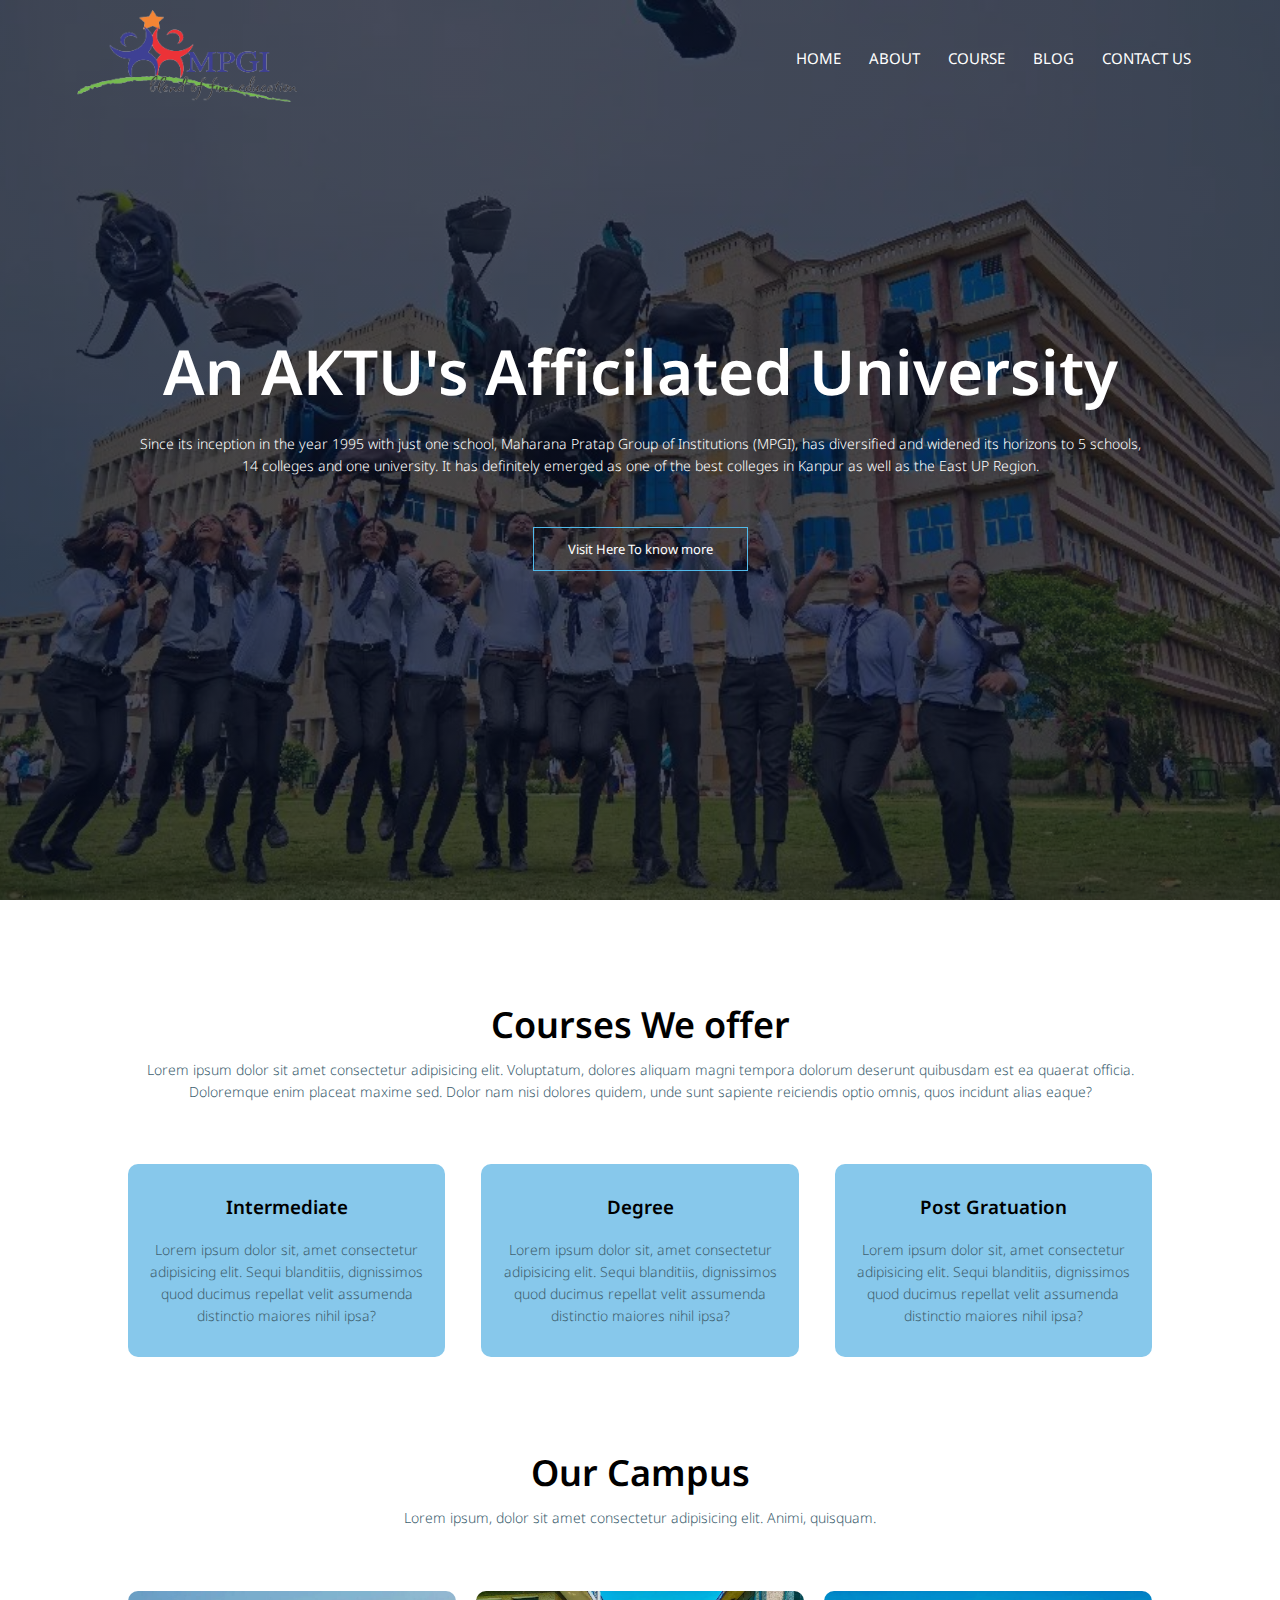
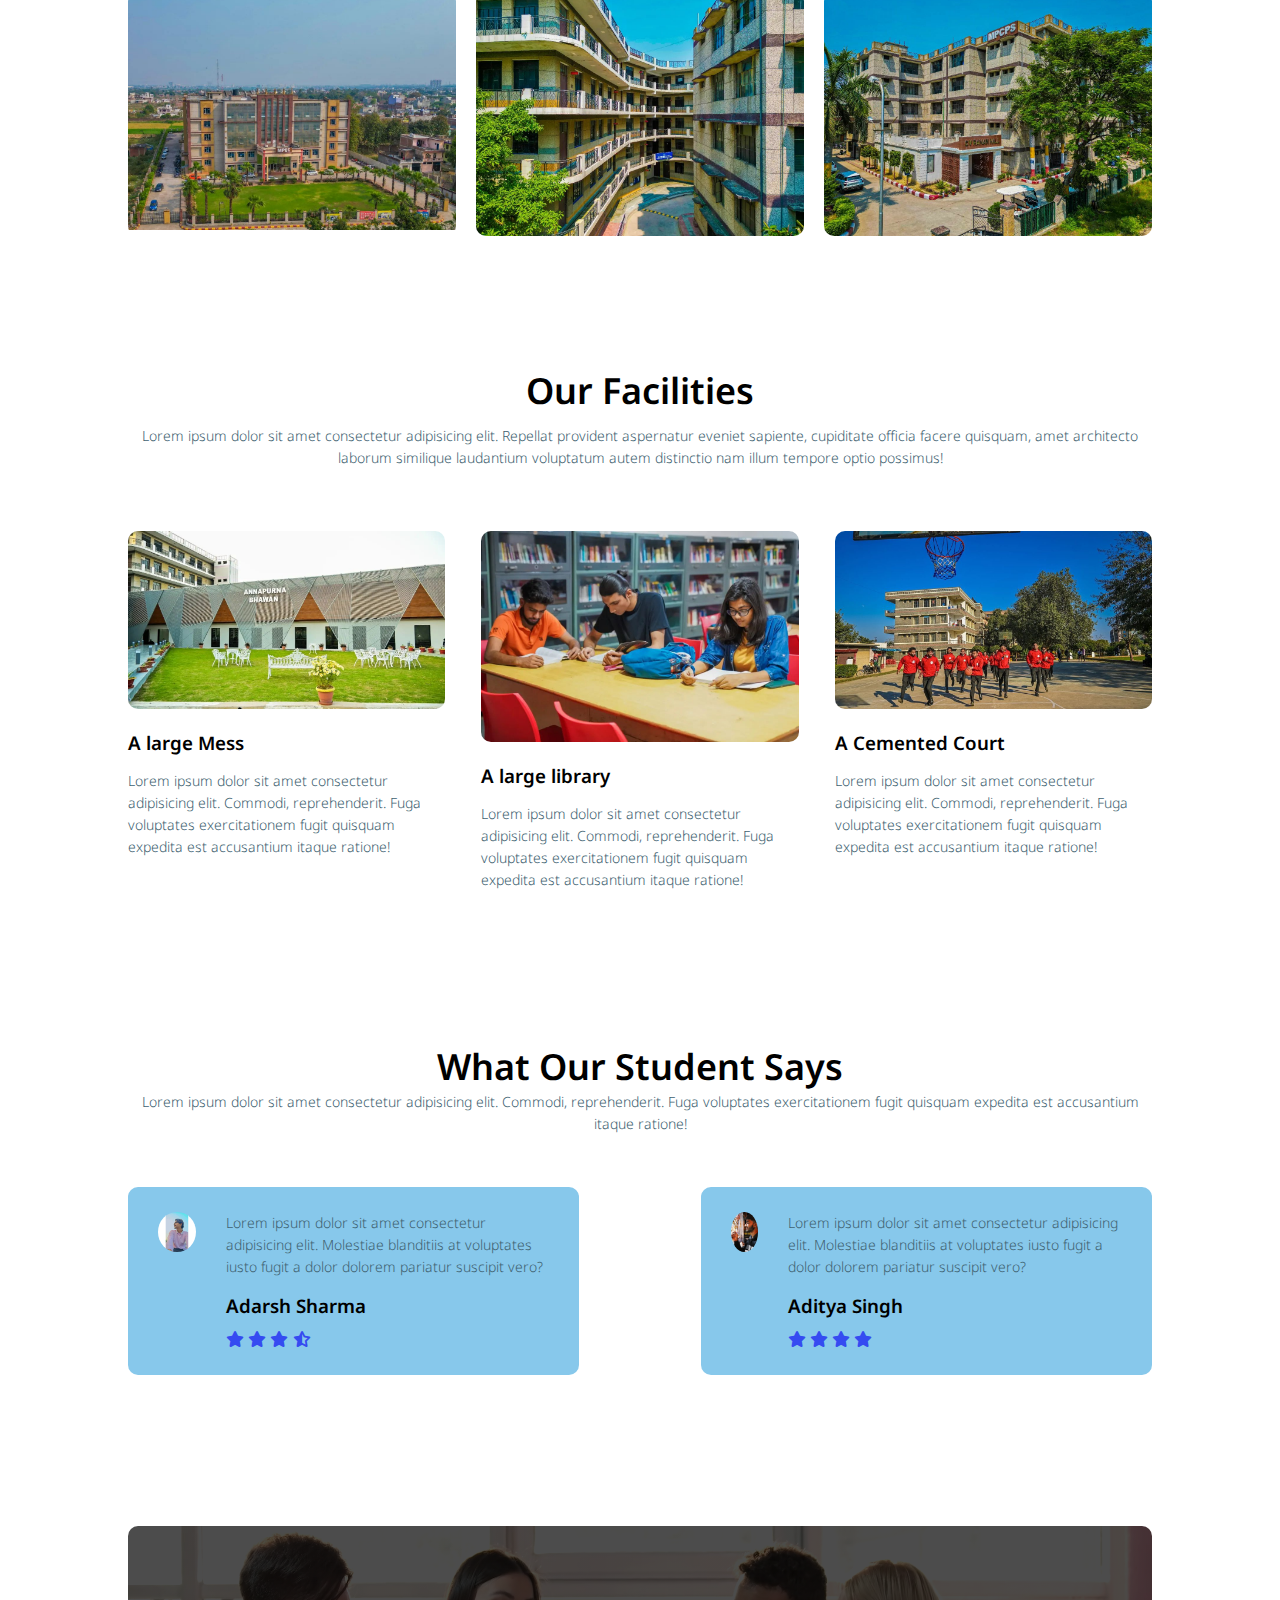
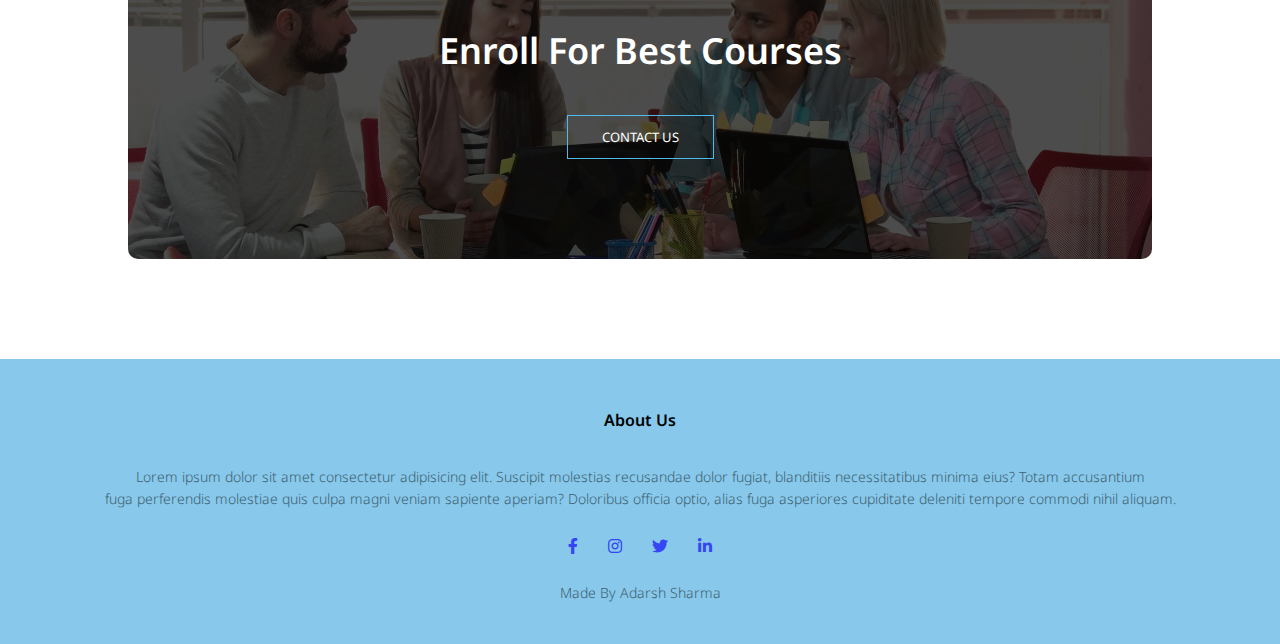
<file: index.html>
<!DOCTYPE html>
<html lang="en">
<head>
    <meta charset="UTF-8">
    <meta http-equiv="X-UA-Compatible" content="IE=edge">
    <meta name="viewport" content="width=device-width, initial-scale=1.0">
    <title>college website</title>
    <link rel="stylesheet" href="style.css">
    <link rel="preconnect" href="https://fonts.googleapis.com">
<link rel="preconnect" href="https://fonts.gstatic.com" crossorigin>
<link href="https://fonts.googleapis.com/css2?family=Noto+Sans&display=swap" rel="stylesheet">
<link rel="stylesheet" href="fontawesome/css/all.css">
<!-- <link rel="stylesheet" href="https://cdnjs.cloudflare.com/ajax/libs/font-awesome/6.4.0/css/all.min.css."> -->
    
</head>
<body>
    <section class="header">
        <nav id="navbar">
            <a href="index.html"><img src="image/logo.png" alt="logo"></a>
            <div class="nav-links" id="navlinks">
                <i class="fa-solid fa-xmark" onclick="hideMenu()"></i>
                <ul>
                    <li><a href="index.html">HOME</a></li>
                    <li><a href="about.html">ABOUT</a></li>
                    <li><a href="course.html">COURSE</a></li>
                    <li><a href="blog.html">BLOG</a></li>
                    <li><a href="contact.html">CONTACT US</a></li>
                </ul>
            </div>
            <i class="fa-solid fa-bars" onclick="showMenu()"></i>
        </nav>

        <div class="text-box">
            <h1>An AKTU's Afficilated University</h1>
            <p>Since its inception in the year 1995 with just one school, Maharana Pratap Group of Institutions (MPGI), has diversified and widened its horizons to 5 schools, <br> 14 colleges and one university. It has definitely emerged as one of the best colleges in Kanpur as well as the East UP Region.</p>
            <a href="about.html" class="visit-btn">Visit Here To know more</a>
        </div>

    </section>

    <!-- // javascript for toggle menu -->
<script>

var navlinks=document.getElementById("navlinks");

function showMenu(){
    navlinks.style.right="0";
}
function hideMenu(){
    navlinks.style.right="-200px";
}


</script>

<!-- course  -->

<section class="course">
    <h1>Courses We offer</h1>
    <p>Lorem ipsum dolor sit amet consectetur adipisicing elit. Voluptatum, dolores aliquam magni tempora dolorum deserunt quibusdam est ea quaerat officia. Doloremque enim placeat maxime sed. Dolor nam nisi dolores quidem, unde sunt sapiente reiciendis optio omnis, quos incidunt alias eaque?</p>
    <div class="row">
        <div class="course-col">
            <h3>Intermediate</h3>
            <p>Lorem ipsum dolor sit, amet consectetur adipisicing elit. Sequi blanditiis, dignissimos quod ducimus repellat velit assumenda distinctio maiores nihil ipsa?</p>
        </div>
        <div class="course-col">
            <h3>Degree</h3>
            <p>Lorem ipsum dolor sit, amet consectetur adipisicing elit. Sequi blanditiis, dignissimos quod ducimus repellat velit assumenda distinctio maiores nihil ipsa?</p>
        </div>
        <div class="course-col">
            <h3>Post Gratuation</h3>
            <p>Lorem ipsum dolor sit, amet consectetur adipisicing elit. Sequi blanditiis, dignissimos quod ducimus repellat velit assumenda distinctio maiores nihil ipsa?</p>
        </div>
    </div>
</section>

<!-- campus -->

<section class="campus">
    <h1>Our Campus</h1>
    <p>Lorem ipsum, dolor sit amet consectetur adipisicing elit. Animi, quisquam.</p>

    <div class="row">
        <div class="campus-col">
            <img src="image/mpec.webp" alt="campus">
            <div class="layer">
            <h3>MPEC</h3>
        </div>
        </div>  
        <div class="campus-col">
            <img src="image/block.webp" alt="campus">
            <div class="layer">
            <h3>MPCP</h3>
        </div>
        </div>
    
        <div class="campus-col">
            <img src="image/MPCPS.webp" alt="campus">
            <div class="layer">
            <h3>MPCPS</h3>
        </div>
        </div>
    </div>   
</section>


<!-- facilities -->


<section class="facilities">

   <h1>Our Facilities</h1>
    <p>Lorem ipsum dolor sit amet consectetur adipisicing elit. Repellat provident aspernatur eveniet sapiente, cupiditate officia facere quisquam, amet architecto laborum similique laudantium voluptatum autem distinctio nam illum tempore optio possimus!</p>
    
    <div class="row">
        <div class="facilities-col">
            <img src="image/annapurna.webp" alt="facilities">
            <h3>A large Mess</h3>
            <p>Lorem ipsum dolor sit amet consectetur adipisicing elit. Commodi, reprehenderit. Fuga voluptates exercitationem fugit quisquam expedita est accusantium itaque ratione!</p>

        </div>
        <div class="facilities-col">
            <img src="image/library.webp" alt="facilities">
            <h3>A large library</h3>
            <p>Lorem ipsum dolor sit amet consectetur adipisicing elit. Commodi, reprehenderit. Fuga voluptates exercitationem fugit quisquam expedita est accusantium itaque ratione!</p>

        </div>
        <div class="facilities-col">
            <img src="image/basketball.jpg" alt="facilities">
            <h3>A Cemented Court</h3>
            <p>Lorem ipsum dolor sit amet consectetur adipisicing elit. Commodi, reprehenderit. Fuga voluptates exercitationem fugit quisquam expedita est accusantium itaque ratione!</p>

        </div>
        
    </div>
   
     
</section>

<!-- testimonial -->

<section class="testimonial">
    <h1>What Our Student Says</h1>
    <p>Lorem ipsum dolor sit amet consectetur adipisicing elit. Commodi, reprehenderit. Fuga voluptates exercitationem fugit quisquam expedita est accusantium itaque ratione!</p>
   
    <div class="row">
        <div class="testimonial-col">
            <img src="image/adarsh.webp" alt="user">
            <div>
               <p>Lorem ipsum dolor sit amet consectetur adipisicing elit. Molestiae blanditiis at voluptates iusto fugit a dolor dolorem pariatur suscipit vero?</p>
               <h3>Adarsh Sharma</h3>
               <i class="fa-solid fa-star"></i>
               <i class="fa-solid fa-star"></i>
               <i class="fa-solid fa-star"></i>
               <i class="fa-solid fa-star-half-stroke"></i>
               <i class="fa-solid fa-star-o"></i>
            </div>
        </div>
        <div class="testimonial-col">
            <img src="image/aditya.jpg" alt="user">
            <div>
               <p>Lorem ipsum dolor sit amet consectetur adipisicing elit. Molestiae blanditiis at voluptates iusto fugit a dolor dolorem pariatur suscipit vero?</p>
               <h3>Aditya Singh</h3>
               <i class="fa-solid fa-star"></i>
               <i class="fa-solid fa-star"></i>
               <i class="fa-solid fa-star"></i>
               <i class="fa-solid fa-star"></i>
               <i class="fa-solid fa-star-o"></i>

            </div>
        </div>
    </div>

</section>

<!-- Call To action -->

<section class="cta">
    <h1>Enroll For Best Courses</h1>
    <a href="contact.html" class="visit-btn">CONTACT US</a>

</section>


<!-- footer -->

<section class="footer">

  <h4>About Us</h4>  
  <p>Lorem ipsum dolor sit amet consectetur adipisicing elit. Suscipit molestias recusandae dolor fugiat, blanditiis necessitatibus minima eius? Totam accusantium <br> fuga perferendis molestiae quis culpa magni veniam sapiente aperiam? Doloribus officia optio, alias fuga asperiores cupiditate deleniti tempore commodi nihil aliquam.</p>
    <div class="icons">
        <i class="fa-brands fa-facebook-f"></i>
        <i class="fa-brands fa-instagram"></i>
        <i class="fa-brands fa-twitter"></i>
        <i class="fa-brands fa-linkedin-in"></i>





    </div>
   <p>Made By Adarsh Sharma</p>

</section>




</body>
</html>
</file>
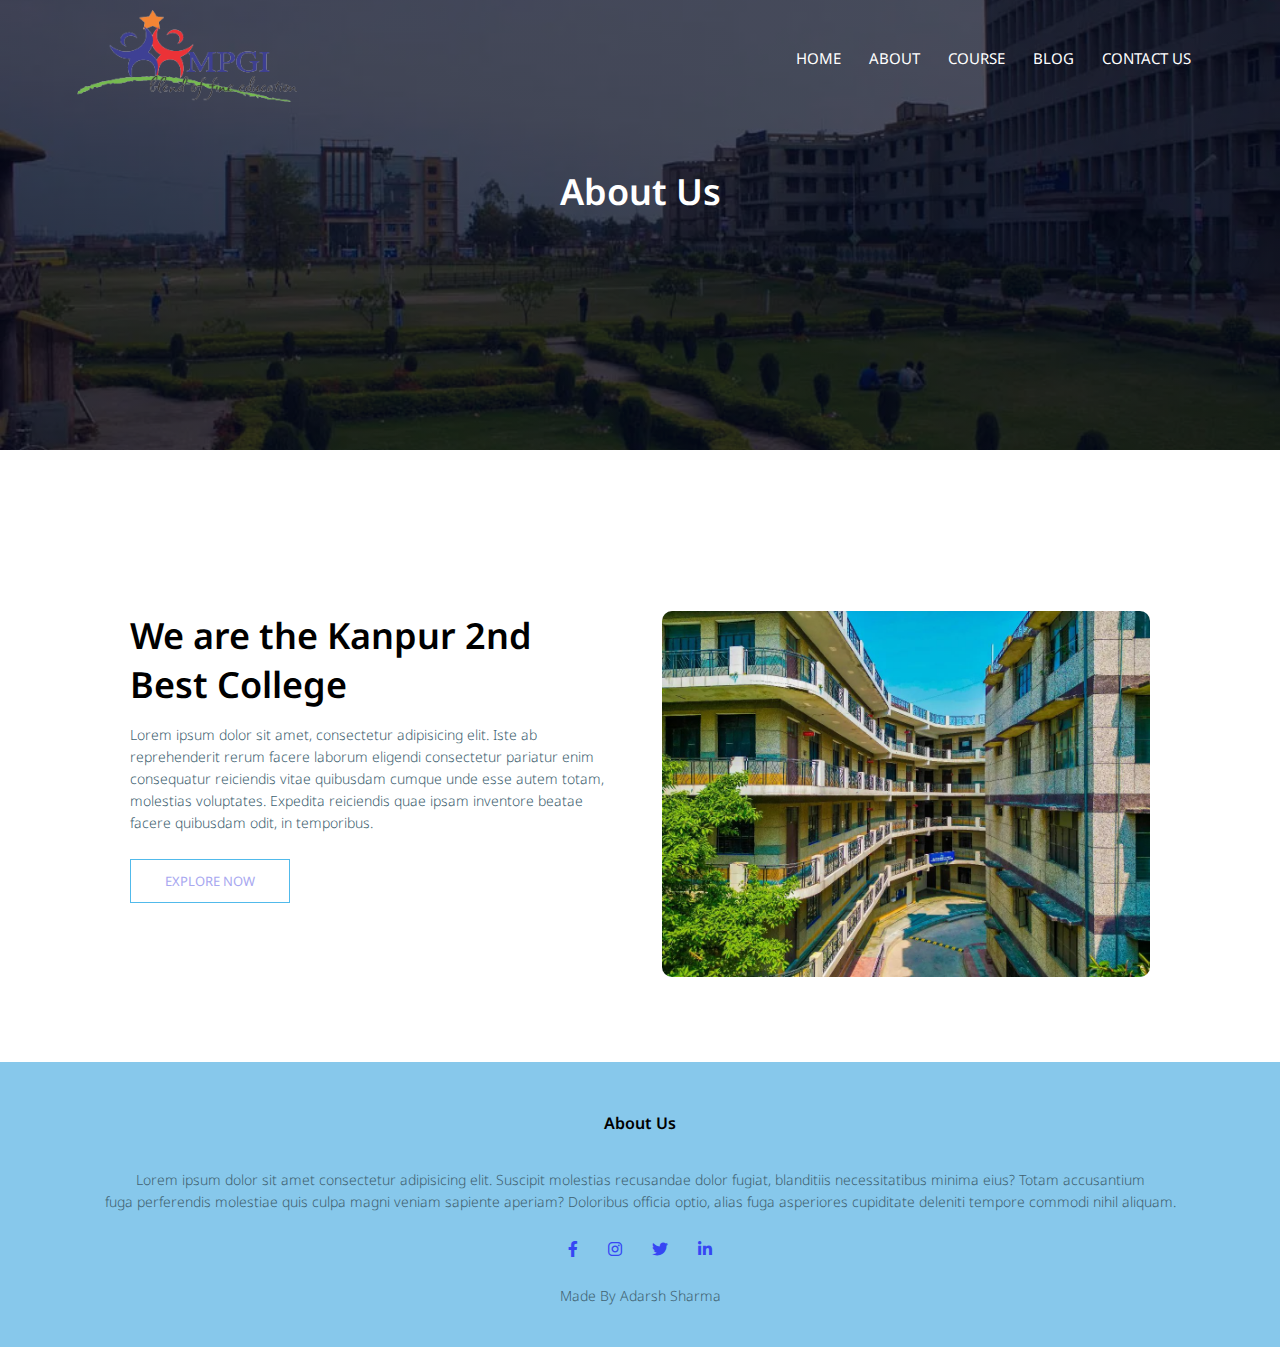
<file: about.html>
<!DOCTYPE html>
<html lang="en">
<head>
    <meta charset="UTF-8">
    <meta http-equiv="X-UA-Compatible" content="IE=edge">
    <meta name="viewport" content="width=device-width, initial-scale=1.0">
    <title>college website</title>
    <link rel="stylesheet" href="style.css">
    <link rel="preconnect" href="https://fonts.googleapis.com">
<link rel="preconnect" href="https://fonts.gstatic.com" crossorigin>
<link href="https://fonts.googleapis.com/css2?family=Noto+Sans&display=swap" rel="stylesheet">
<link rel="stylesheet" href="fontawesome/css/all.css">
<!-- <link rel="stylesheet" href="https://cdnjs.cloudflare.com/ajax/libs/font-awesome/6.4.0/css/all.min.css."> -->
    
</head>
<body>
    <section class="sub-header">
        <nav id="navbar">
            <a href="index.html"><img src="image/logo.png" alt="logo"></a>
            <div class="nav-links" id="navlinks">
                <i class="fa-solid fa-xmark" onclick="hideMenu()"></i>
                <ul>
                    <li><a href="index.html">HOME</a></li>
                    <li><a href="about.html">ABOUT</a></li>
                    <li><a href="course.html">COURSE</a></li>
                    <li><a href="blog.html">BLOG</a></li>
                    <li><a href="contact.html">CONTACT US</a></li>
                </ul>
            </div>
            <i class="fa-solid fa-bars" onclick="showMenu()"></i>
        </nav>

       <h1>About Us</h1>
    </section>

    <!-- // javascript for toggle menu -->
<script>

var navlinks=document.getElementById("navlinks");

function showMenu(){
    navlinks.style.right="0";
}
function hideMenu(){
    navlinks.style.right="-200px";
}


</script>

<!-- about us content -->


<section class="about-us">
    <div class="row">
        <div class="about-col"> 
        <h1>We are the Kanpur 2nd Best College</h1>    
        <p>Lorem ipsum dolor sit amet, consectetur adipisicing elit. Iste ab reprehenderit rerum facere laborum eligendi consectetur pariatur enim consequatur reiciendis vitae quibusdam cumque unde esse autem totam, molestias voluptates. Expedita reiciendis quae ipsam inventore beatae facere quibusdam odit, in temporibus.</p>
        <a href="course.html" class="visit-btn explore-btn">EXPLORE NOW</a>
        </div>
        <div class="about-col">
         <img src="image/block.webp" alt="about">   
        </div>


    </div>


</section>



<!-- footer -->

<section class="footer">

  <h4>About Us</h4>  
  <p>Lorem ipsum dolor sit amet consectetur adipisicing elit. Suscipit molestias recusandae dolor fugiat, blanditiis necessitatibus minima eius? Totam accusantium <br> fuga perferendis molestiae quis culpa magni veniam sapiente aperiam? Doloribus officia optio, alias fuga asperiores cupiditate deleniti tempore commodi nihil aliquam.</p>
    <div class="icons">
        <i class="fa-brands fa-facebook-f"></i>
        <i class="fa-brands fa-instagram"></i>
        <i class="fa-brands fa-twitter"></i>
        <i class="fa-brands fa-linkedin-in"></i>





    </div>
   <p>Made By Adarsh Sharma</p>

</section>




</body>
</html>
</file>
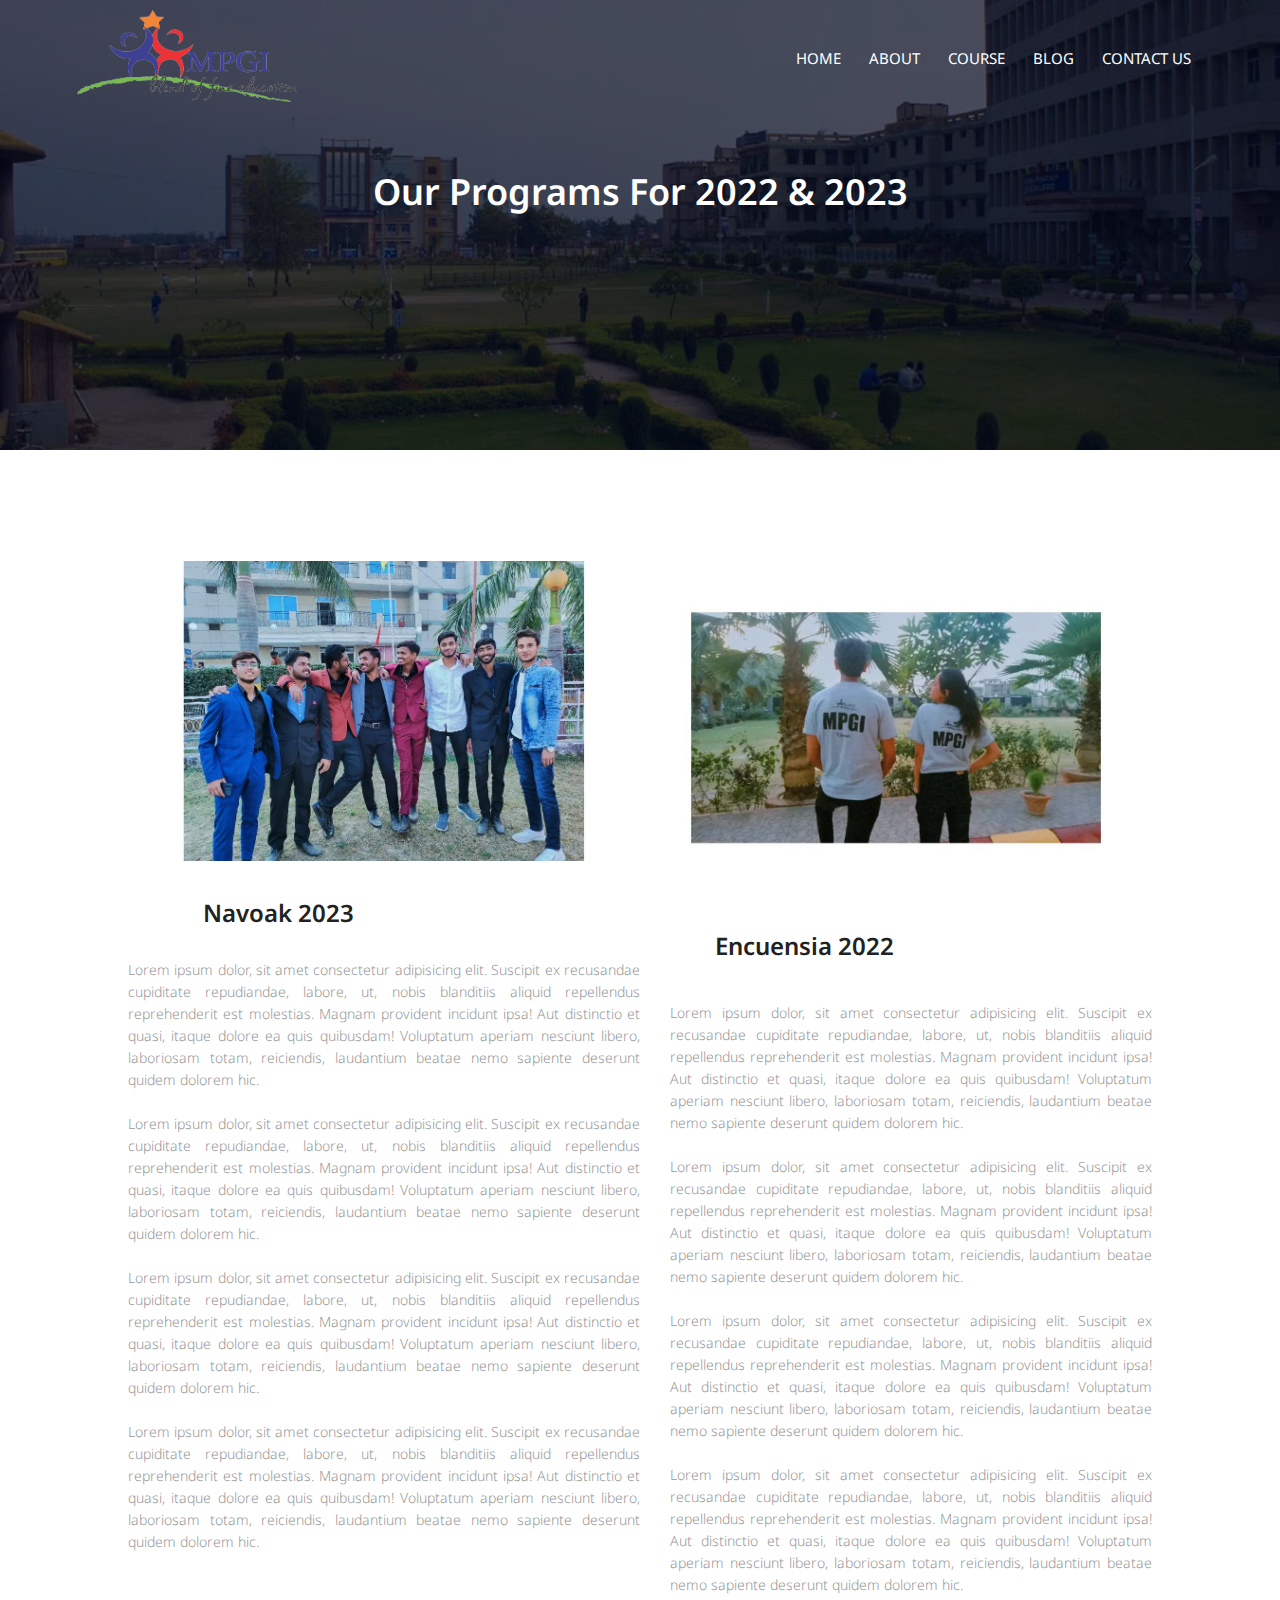
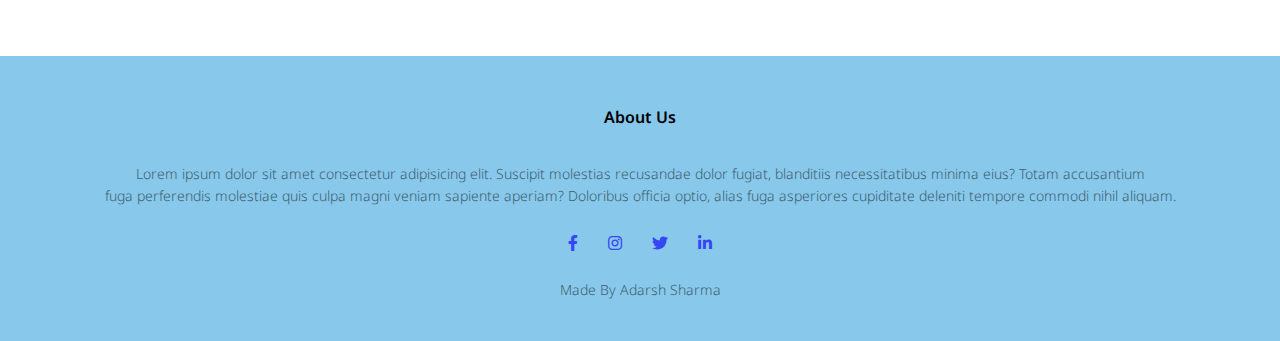
<file: blog.html>
<!DOCTYPE html>
<html lang="en">
<head>
    <meta charset="UTF-8">
    <meta http-equiv="X-UA-Compatible" content="IE=edge">
    <meta name="viewport" content="width=device-width, initial-scale=1.0">
    <title>college website</title>
    <link rel="stylesheet" href="style.css">
    <link rel="preconnect" href="https://fonts.googleapis.com">
<link rel="preconnect" href="https://fonts.gstatic.com" crossorigin>
<link href="https://fonts.googleapis.com/css2?family=Noto+Sans&display=swap" rel="stylesheet">
<link rel="stylesheet" href="fontawesome/css/all.css">
<!-- <link rel="stylesheet" href="https://cdnjs.cloudflare.com/ajax/libs/font-awesome/6.4.0/css/all.min.css."> -->
    
</head>
<body>
    <section class="sub-header">
        <nav id="navbar">
            <a href="index.html"><img src="image/logo.png" alt="logo"></a>
            <div class="nav-links" id="navlinks">
                <i class="fa-solid fa-xmark" onclick="hideMenu()"></i>
                <ul>
                    <li><a href="index.html">HOME</a></li>
                    <li><a href="about.html">ABOUT</a></li>
                    <li><a href="course.html">COURSE</a></li>
                    <li><a href="blog.html">BLOG</a></li>
                    <li><a href="contact.html">CONTACT US</a></li>
                </ul>
            </div>
            <i class="fa-solid fa-bars" onclick="showMenu()"></i>
        </nav>

       <h1>Our Programs For 2022 & 2023</h1>
    </section>

    <!-- // javascript for toggle menu -->
<script>

var navlinks=document.getElementById("navlinks");

function showMenu(){
    navlinks.style.right="0";
}
function hideMenu(){
    navlinks.style.right="-200px";
}


</script>

<!-- blog content -->

<section class="blog-content">
    <div class="row">
        <div class="blog-left">
            <img src="image/navoak.webp" alt="fresher">
            <h2>Navoak 2023</h2>
            <p>Lorem ipsum dolor, sit amet consectetur adipisicing elit. Suscipit ex recusandae cupiditate repudiandae, labore, ut, nobis blanditiis aliquid repellendus reprehenderit est molestias. Magnam provident incidunt ipsa! Aut distinctio et quasi,  itaque dolore ea quis quibusdam! Voluptatum aperiam nesciunt libero, laboriosam totam, reiciendis, laudantium beatae nemo sapiente deserunt quidem dolorem hic.</p>
            <br>
            <p>Lorem ipsum dolor, sit amet consectetur adipisicing elit. Suscipit ex recusandae cupiditate repudiandae, labore, ut, nobis blanditiis aliquid repellendus reprehenderit est molestias. Magnam provident incidunt ipsa! Aut distinctio et quasi,  itaque dolore ea quis quibusdam! Voluptatum aperiam nesciunt libero, laboriosam totam, reiciendis, laudantium beatae nemo sapiente deserunt quidem dolorem hic.</p>
            <br>
            <p>Lorem ipsum dolor, sit amet consectetur adipisicing elit. Suscipit ex recusandae cupiditate repudiandae, labore, ut, nobis blanditiis aliquid repellendus reprehenderit est molestias. Magnam provident incidunt ipsa! Aut distinctio et quasi,  itaque dolore ea quis quibusdam! Voluptatum aperiam nesciunt libero, laboriosam totam, reiciendis, laudantium beatae nemo sapiente deserunt quidem dolorem hic.</p>
            <br>
            <p>Lorem ipsum dolor, sit amet consectetur adipisicing elit. Suscipit ex recusandae cupiditate repudiandae, labore, ut, nobis blanditiis aliquid repellendus reprehenderit est molestias. Magnam provident incidunt ipsa! Aut distinctio et quasi,  itaque dolore ea quis quibusdam! Voluptatum aperiam nesciunt libero, laboriosam totam, reiciendis, laudantium beatae nemo sapiente deserunt quidem dolorem hic.</p>
        </div>

        <!-- <div class="comment-box">

            <h3>Leave a comment</h3>
            <form action="" class="comment-form">
                <input type="text" placeholder="Enter Name">
                <input type="text" placeholder="Enter Email">
                <textarea  rows="5" placeholder="Your Comment"></textarea>
                <button type="submit" class="visit-btn explore-btn">POST COMMENT</button>
            </form>






        </div> -->









        <div class="blog-left blog-right">
            <img src="image/encuensia.webp" alt="image">
            <h2>Encuensia 2022</h2>
            <p>Lorem ipsum dolor, sit amet consectetur adipisicing elit. Suscipit ex recusandae cupiditate repudiandae, labore, ut, nobis blanditiis aliquid repellendus reprehenderit est molestias. Magnam provident incidunt ipsa! Aut distinctio et quasi,  itaque dolore ea quis quibusdam! Voluptatum aperiam nesciunt libero, laboriosam totam, reiciendis, laudantium beatae nemo sapiente deserunt quidem dolorem hic.</p>
            <br>
            <p>Lorem ipsum dolor, sit amet consectetur adipisicing elit. Suscipit ex recusandae cupiditate repudiandae, labore, ut, nobis blanditiis aliquid repellendus reprehenderit est molestias. Magnam provident incidunt ipsa! Aut distinctio et quasi,  itaque dolore ea quis quibusdam! Voluptatum aperiam nesciunt libero, laboriosam totam, reiciendis, laudantium beatae nemo sapiente deserunt quidem dolorem hic.</p>
            <br>
            <p>Lorem ipsum dolor, sit amet consectetur adipisicing elit. Suscipit ex recusandae cupiditate repudiandae, labore, ut, nobis blanditiis aliquid repellendus reprehenderit est molestias. Magnam provident incidunt ipsa! Aut distinctio et quasi,  itaque dolore ea quis quibusdam! Voluptatum aperiam nesciunt libero, laboriosam totam, reiciendis, laudantium beatae nemo sapiente deserunt quidem dolorem hic.</p>
            <br>
            <p>Lorem ipsum dolor, sit amet consectetur adipisicing elit. Suscipit ex recusandae cupiditate repudiandae, labore, ut, nobis blanditiis aliquid repellendus reprehenderit est molestias. Magnam provident incidunt ipsa! Aut distinctio et quasi,  itaque dolore ea quis quibusdam! Voluptatum aperiam nesciunt libero, laboriosam totam, reiciendis, laudantium beatae nemo sapiente deserunt quidem dolorem hic.</p>

        </div>


    </div>


</section>









<!-- footer -->

<section class="footer">

  <h4>About Us</h4>  
  <p>Lorem ipsum dolor sit amet consectetur adipisicing elit. Suscipit molestias recusandae dolor fugiat, blanditiis necessitatibus minima eius? Totam accusantium <br> fuga perferendis molestiae quis culpa magni veniam sapiente aperiam? Doloribus officia optio, alias fuga asperiores cupiditate deleniti tempore commodi nihil aliquam.</p>
    <div class="icons">
        <i class="fa-brands fa-facebook-f"></i>
        <i class="fa-brands fa-instagram"></i>
        <i class="fa-brands fa-twitter"></i>
        <i class="fa-brands fa-linkedin-in"></i>





    </div>
   <p>Made By Adarsh Sharma</p>

</section>




</body>
</html>
</file>
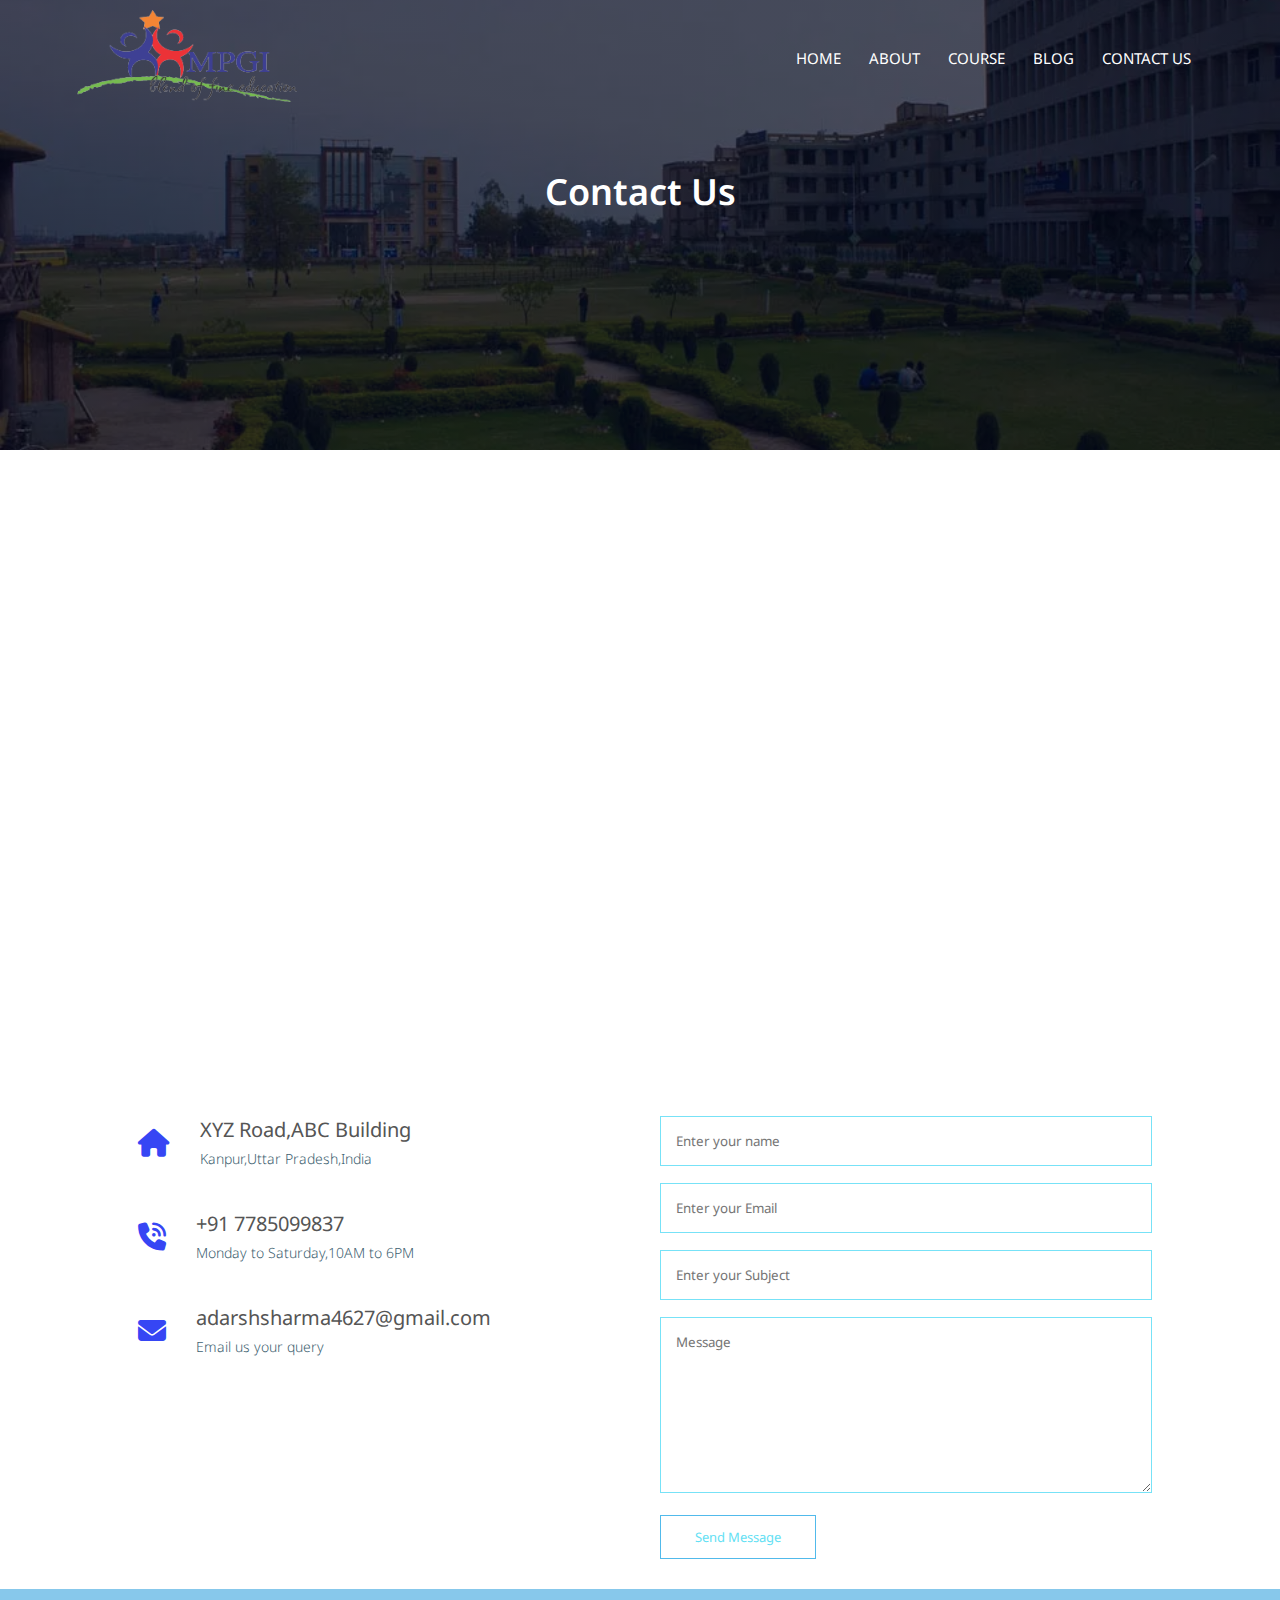
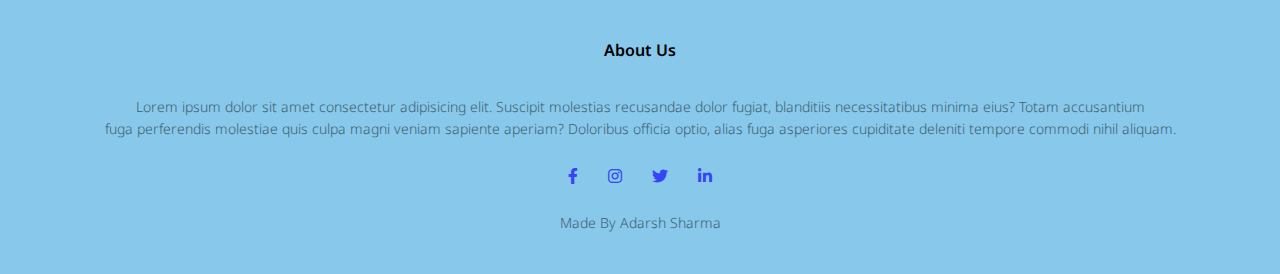
<file: contact.html>
<!DOCTYPE html>
<html lang="en">
<head>
    <meta charset="UTF-8">
    <meta http-equiv="X-UA-Compatible" content="IE=edge">
    <meta name="viewport" content="width=device-width, initial-scale=1.0">
    <title>college website</title>
    <link rel="stylesheet" href="style.css">
    <link rel="preconnect" href="https://fonts.googleapis.com">
<link rel="preconnect" href="https://fonts.gstatic.com" crossorigin>
<link href="https://fonts.googleapis.com/css2?family=Noto+Sans&display=swap" rel="stylesheet">
<link rel="stylesheet" href="fontawesome/css/all.css">
<!-- <link rel="stylesheet" href="https://cdnjs.cloudflare.com/ajax/libs/font-awesome/6.4.0/css/all.min.css."> -->
    
</head>
<body>
    <section class="sub-header">
        <nav id="navbar">
            <a href="index.html"><img src="image/logo.png" alt="logo"></a>
            <div class="nav-links" id="navlinks">
                <i class="fa-solid fa-xmark" onclick="hideMenu()"></i>
                <ul>
                    <li><a href="index.html">HOME</a></li>
                    <li><a href="about.html">ABOUT</a></li>
                    <li><a href="course.html">COURSE</a></li>
                    <li><a href="blog.html">BLOG</a></li>
                    <li><a href="contact.html">CONTACT US</a></li>
                </ul>
            </div>
            <i class="fa-solid fa-bars" onclick="showMenu()"></i>
        </nav>

       <h1>Contact Us</h1>
    </section>

    <!-- // javascript for toggle menu -->
<script>

var navlinks=document.getElementById("navlinks");

function showMenu(){
    navlinks.style.right="0";
}
function hideMenu(){
    navlinks.style.right="-200px";
}


</script>


<!-- Contact us  -->

<section class="location">

    <iframe src="https://www.google.com/maps/embed?pb=!1m18!1m12!1m3!1d3569.1360851167556!2d80.2250154753048!3d26.547895776866543!2m3!1f0!2f0!3f0!3m2!1i1024!2i768!4f13.1!3m3!1m2!1s0x399c38a8bfffffff%3A0x5252eebd6d44f183!2sMaharana%20Pratap%20Engineering%20College!5e0!3m2!1sen!2sin!4v1685821178961!5m2!1sen!2sin" width="600" height="450" style="border:0;" allowfullscreen="" loading="lazy" referrerpolicy="no-referrer-when-downgrade"></iframe>

</section>

<section class="contact-us">
    <div class="row">
        <div class="contact-col">
            <div>
                <i class="fa-solid fa-house"></i>
                <span>
                    <h5>XYZ Road,ABC Building</h5>
                    <p>Kanpur,Uttar Pradesh,India</p>
                </span>
            </div>
            <div>
                <i class="fa-solid fa-phone-volume"></i>
                <span>
                    <h5>+91 7785099837</h5>
                    <p>Monday to Saturday,10AM to 6PM</p>
                </span>
            </div>
            <div>
                <i class="fa-solid fa-envelope"></i>
                <span>
                    <h5>adarshsharma4627@gmail.com</h5>
                    <p>Email us your query</p>
                </span>
            </div>
        </div>
        <div class="contact-col">
            <form action="">
                <input type="text" placeholder="Enter your name" required>
                <input type="email" placeholder="Enter your Email" required>
                <input type="text" placeholder="Enter your Subject" required>
                <textarea  rows="8" placeholder="Message" required></textarea>
                <button type="submit" class="visit-btn explore-btn Message-btn">Send Message</button>



            </form>
        </div>

    </div>
</section>




<!-- footer -->

<section class="footer">

  <h4>About Us</h4>  
  <p>Lorem ipsum dolor sit amet consectetur adipisicing elit. Suscipit molestias recusandae dolor fugiat, blanditiis necessitatibus minima eius? Totam accusantium <br> fuga perferendis molestiae quis culpa magni veniam sapiente aperiam? Doloribus officia optio, alias fuga asperiores cupiditate deleniti tempore commodi nihil aliquam.</p>
    <div class="icons">
        <i class="fa-brands fa-facebook-f"></i>
        <i class="fa-brands fa-instagram"></i>
        <i class="fa-brands fa-twitter"></i>
        <i class="fa-brands fa-linkedin-in"></i>





    </div>
   <p>Made By Adarsh Sharma</p>

</section>




</body>
</html>
</file>
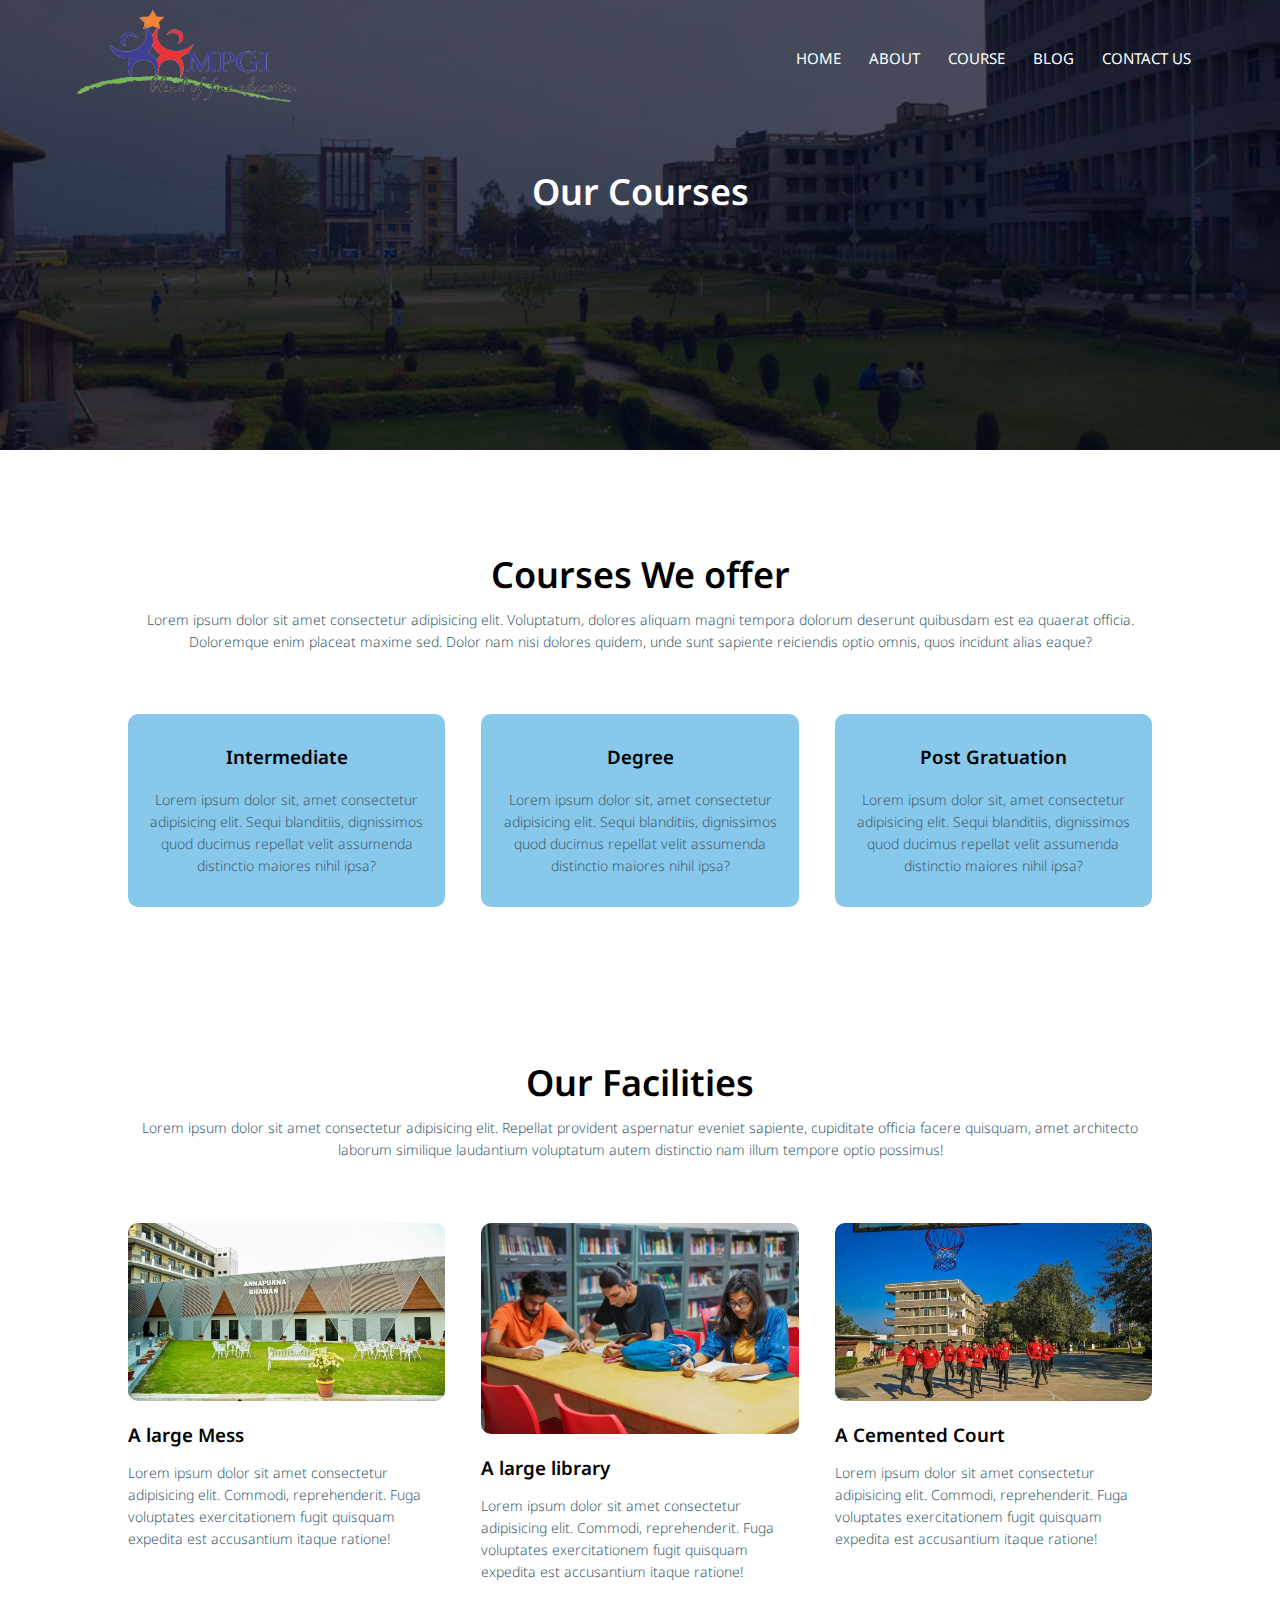
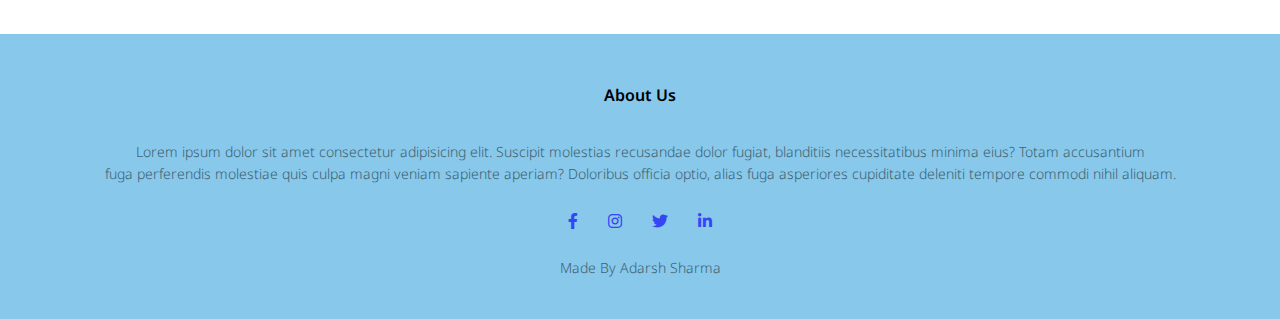
<file: course.html>
<!DOCTYPE html>
<html lang="en">
<head>
    <meta charset="UTF-8">
    <meta http-equiv="X-UA-Compatible" content="IE=edge">
    <meta name="viewport" content="width=device-width, initial-scale=1.0">
    <title>college website</title>
    <link rel="stylesheet" href="style.css">
    <link rel="preconnect" href="https://fonts.googleapis.com">
<link rel="preconnect" href="https://fonts.gstatic.com" crossorigin>
<link href="https://fonts.googleapis.com/css2?family=Noto+Sans&display=swap" rel="stylesheet">
<link rel="stylesheet" href="fontawesome/css/all.css">
<!-- <link rel="stylesheet" href="https://cdnjs.cloudflare.com/ajax/libs/font-awesome/6.4.0/css/all.min.css."> -->
    
</head>
<body>
    <section class="sub-header">
        <nav id="navbar">
            <a href="index.html"><img src="image/logo.png" alt="logo"></a>
            <div class="nav-links" id="navlinks">
                <i class="fa-solid fa-xmark" onclick="hideMenu()"></i>
                <ul>
                    <li><a href="index.html">HOME</a></li>
                    <li><a href="about.html">ABOUT</a></li>
                    <li><a href="course.html">COURSE</a></li>
                    <li><a href="blog.html">BLOG</a></li>
                    <li><a href="contact.html">CONTACT US</a></li>
                </ul>
            </div>
            <i class="fa-solid fa-bars" onclick="showMenu()"></i>
        </nav>

       <h1>Our Courses</h1>
    </section>

    <!-- // javascript for toggle menu -->
<script>

var navlinks=document.getElementById("navlinks");

function showMenu(){
    navlinks.style.right="0";
}
function hideMenu(){
    navlinks.style.right="-200px";
}


</script>

<!-- Courses -->

<section class="course">
    <h1>Courses We offer</h1>
    <p>Lorem ipsum dolor sit amet consectetur adipisicing elit. Voluptatum, dolores aliquam magni tempora dolorum deserunt quibusdam est ea quaerat officia. Doloremque enim placeat maxime sed. Dolor nam nisi dolores quidem, unde sunt sapiente reiciendis optio omnis, quos incidunt alias eaque?</p>
    <div class="row">
        <div class="course-col">
            <h3>Intermediate</h3>
            <p>Lorem ipsum dolor sit, amet consectetur adipisicing elit. Sequi blanditiis, dignissimos quod ducimus repellat velit assumenda distinctio maiores nihil ipsa?</p>
        </div>
        <div class="course-col">
            <h3>Degree</h3>
            <p>Lorem ipsum dolor sit, amet consectetur adipisicing elit. Sequi blanditiis, dignissimos quod ducimus repellat velit assumenda distinctio maiores nihil ipsa?</p>
        </div>
        <div class="course-col">
            <h3>Post Gratuation</h3>
            <p>Lorem ipsum dolor sit, amet consectetur adipisicing elit. Sequi blanditiis, dignissimos quod ducimus repellat velit assumenda distinctio maiores nihil ipsa?</p>
        </div>
    </div>
</section>


<!-- facilities -->


<section class="facilities">

    <h1>Our Facilities</h1>
     <p>Lorem ipsum dolor sit amet consectetur adipisicing elit. Repellat provident aspernatur eveniet sapiente, cupiditate officia facere quisquam, amet architecto laborum similique laudantium voluptatum autem distinctio nam illum tempore optio possimus!</p>
     
     <div class="row">
         <div class="facilities-col">
             <img src="image/annapurna.webp" alt="facilities">
             <h3>A large Mess</h3>
             <p>Lorem ipsum dolor sit amet consectetur adipisicing elit. Commodi, reprehenderit. Fuga voluptates exercitationem fugit quisquam expedita est accusantium itaque ratione!</p>
 
         </div>
         <div class="facilities-col">
             <img src="image/library.webp" alt="facilities">
             <h3>A large library</h3>
             <p>Lorem ipsum dolor sit amet consectetur adipisicing elit. Commodi, reprehenderit. Fuga voluptates exercitationem fugit quisquam expedita est accusantium itaque ratione!</p>
 
         </div>
         <div class="facilities-col">
             <img src="image/basketball.jpg" alt="facilities">
             <h3>A Cemented Court</h3>
             <p>Lorem ipsum dolor sit amet consectetur adipisicing elit. Commodi, reprehenderit. Fuga voluptates exercitationem fugit quisquam expedita est accusantium itaque ratione!</p>
 
         </div>
         
     </div>
    
      
 </section>





<!-- footer -->

<section class="footer">

  <h4>About Us</h4>  
  <p>Lorem ipsum dolor sit amet consectetur adipisicing elit. Suscipit molestias recusandae dolor fugiat, blanditiis necessitatibus minima eius? Totam accusantium <br> fuga perferendis molestiae quis culpa magni veniam sapiente aperiam? Doloribus officia optio, alias fuga asperiores cupiditate deleniti tempore commodi nihil aliquam.</p>
    <div class="icons">
        <i class="fa-brands fa-facebook-f"></i>
        <i class="fa-brands fa-instagram"></i>
        <i class="fa-brands fa-twitter"></i>
        <i class="fa-brands fa-linkedin-in"></i>





    </div>
   <p>Made By Adarsh Sharma</p>

</section>




</body>
</html>
</file>
<file: style.css>
*{
    margin: 0;
    padding: 0;
    font-family: 'Noto Sans', sans-serif;
    box-sizing: border-box;
}
.header{
    min-height: 100vh;
    width: 100%;
    background-image: linear-gradient(rgba(4,9,30,0.7),rgba(4,9,30,0.7)),url(image/mpgi.webp);
    background-position: center;
    background-size: cover;
    position: relative;
}
#navbar a img{
    width: 220px;
}
#navbar{
    display: flex;
    padding: 10px 6%;
    justify-content: space-between;
    align-items: center ;
}
.nav-links{
    flex: 1;
    text-align: right;
}
.nav-links ul li{
    list-style: none;
    display: inline-block;
    padding: 6px 12px;
    position: relative;
}
.nav-links ul li a{
    color: white;
    text-decoration: none;
    font-size: 15px;
    font-family: 'Noto Sans', sans-serif;
}
.nav-links ul li::after{
    content: '';
    width: 0%;
    height: 2px;
    background: aqua;
    display: block;
    margin: auto;
    transition: 0.5s;
}
.nav-links ul li:hover::after{
    width: 100%;
}
.text-box{
    width: 90%;
    color: white;
    position: absolute;
    top: 50%;
    left: 50%;
    transform: translate(-50%,-50%);
    text-align: center;
}
.text-box h1{
font-size: 62px;
}
.text-box p{
    margin: 10px 0px 40px;
    font-size: 14px;
    color: white;
}
.visit-btn{
    display: inline-block;
    text-decoration: none;
    color: white;
    border: 1px solid rgb(81, 186, 235);
    padding: 12px 34px;
    font-size: 13px;
    background: transparent;
    position: relative;
    cursor: pointer;
}
.visit-btn:hover{
    border:1px solid rgb(74, 146, 184);
    background: rgb(74, 146, 184);
    transition: 1s;
}
nav .fa-solid{
    display: none;
}
@media (max-width:700px){
   
    .text-box h1{
        font-size: 20px;
        }
        .nav-links ul li{
            display: block;
        }
        .nav-links{
            position: fixed;
            background: rgb(74, 146, 184);
            height: 100vh;
            width: 200px;
            top:0;
            right:-200px;
            text-align: left;
            z-index: 2;
            transition: 1s;
        }
        nav .fa-solid{
            display: block;
            color: white;
            margin: 10px;
            font-size: 22px;
            cursor: pointer;
        }
        .nav-links ul{
            padding: 30px;
        }
        
}

/* course */
 .course{
    width: 80%;
    margin: auto;
    text-align: center;
    padding-top: 100px;
 }
 h1{
    font-size: 36px;
    font-weight: 600;
 }
 p{
    color: rgb(64, 97, 112);
    font-size: 14px;
    font-weight: 300;
    line-height: 22px;
    padding: 10px;
 }

 .row{
    margin-top: 5%;
    display: flex;
    justify-content: space-between;
 }
 .course-col{
    flex-basis: 31%;
    background-color:  rgb(135, 200, 235);
    border-radius: 10px;
    margin-bottom: 5%;
    padding: 20px 12px;
    box-sizing: border-box;
    transition: 0.5s;
 }
 h3{
    text-align: center;
    font-weight: 600;
    margin: 10px 0;
 }
 .course-col:hover{
    box-shadow: 0 0 20px 0px rgb(105, 120, 235)
 }
 
 @media (max-width:700px){
    .row{
        flex-direction: column;

    }
 }


 /* campus */

 .campus{
    /* display: flex; */
    width: 80%;
    margin: auto;
    text-align: center;
    padding-top: 40px;

 }
 .campus-col{
    flex-basis: 32%;
    border-radius: 10px;
    margin-bottom: 30px;
    position: relative;
    overflow: hidden;
 }
 .campus-col img{
    width: 100%;
    display: block;
 }
 .layer{
    background: transparent;
    height: 100%;
    width: 100%;
    position: absolute;
    top: 0;
    left: 0;
    transition: 0.5s;
 }
 .layer:hover{
    background: rgba(86, 212, 232, 0.7);

 }
 .layer h3{
    width: 100%;
    font-weight: 500;
    color: #0a2b36;
    font-size: 26px;
    bottom: 0;
    left: 50%;
    transform: translateX(-50%);
    position: absolute;
    opacity: 0;
    transition: 0.5s;
 }
 .layer:hover h3{
    bottom: 49%;
    opacity: 1;

 }
 /* facilities */

 .facilities{
    width: 80%;
    margin: auto;
    text-align: center;
    padding-top: 100px;
 }
 .facilities-col{
    flex-basis: 31%;
    border-radius: 10px;
    margin-bottom: 5%;
    text-align: left;
 }
 .facilities-col img{
    width: 100%;
    border-radius: 10px;
 }
 .facilities-col p{
    padding: 0;
 }
 .facilities-col h3{
    margin-top: 16px;
    margin-bottom: 15px;
    text-align: left;
 }

 /* testimonial */

 .testimonial{
    width: 80%;
    margin: auto;
    padding-top: 100px;
    text-align: center;
 }
 .testimonial-col{
    flex-basis: 44%;
    border-radius: 10px;
    margin-bottom: 5%;
    text-align: left;
    background: rgb(135, 200, 235);
    padding: 25px;
    cursor: pointer;
    display: flex;
 }
 .testimonial-col img{
    height: 40px;
    margin-left: 5px;
    margin-right: 30px;
    border-radius: 50%;
 }
 .testimonial p{
    padding: 0;
 }
 .testimonial h3{
    margin-top: 15px;
    text-align: left;
 }
 .testimonial-col .fa-solid{
    color: rgb(53, 75, 241);

 }
 @media (max-width:700px){
    .testimonial-col img{
        margin-left: 0px;
        margin-right: 15px;
        
 }
}


/* Call to action */

.cta{
    margin: 100px auto;
    width: 80%;
    background-image: linear-gradient(rgba(0,0,0,0.7),rgba(0,0,0,0.7)),url(image/banner2.png);
    background-position: center;
    background-size: cover;
    border-radius: 10px;
    text-align: center;
    padding: 100px 0;
}
.cta h1{
    color: white;
    margin-bottom: 40px;
    padding: 0;
}

@media (max-width:700px){
    .cta h1{
        font-size: 24px;
    }
}


/* footer */

.footer{
  width: 100%;
  text-align: center;
  padding: 30px 0;
  background-color: rgb(135, 200, 235);
  

}
.footer h4{
    margin-bottom: 25px;
    margin-top: 20px;
    font-weight: 600;
    
}
.icons .fa-brands{
   color:#3646f4;
   margin: 0 13px;
   cursor: pointer;
   padding: 18px 0;
}


/* About us page */

.sub-header{
   height: 50vh;
   width: 100%;
   background-image: linear-gradient(rgba(4,9,30,0.7),rgba(4,9,30,0.7)),url(image/banner.png);
   background-position: center;
   background-size: cover;
   text-align: center;
   color: white;
}
.sub-header h1{
   margin-top: 50px;
}
.about-us{
   width: 80%;
   margin: auto;
   padding-top: 80px;
   padding-bottom: 50px;
}
.about-col{
   flex-basis: 48%;
   padding: 30px 2px;
}
.about-col img{
   width: 100%;
   border-radius: 10px;

}
.about-col h1{
   padding-top: 0;
}
.about-col p{
   padding: 15px 0 25px;
}
.about-col .explore-btn{
   color:rgb(168, 168, 240) ;
}
.explore-btn:hover{
   color: white;
}


/* blog content */

.blog-content{
   width: 80%;
   margin: auto;
   padding: 60px 0;
}
.blog-left{
   flex-basis: 60%;
}
.blog-left img{
   width: 100%;
}
.blog-left h2{
   color: #222;
   font-weight: 600;
   margin: 30px 75px;
}
.blog-left p{
   color: #999;
   padding: 0;
   text-align: justify;

}



/* comment box

.comment-box{
   border: 1px solid rgb(168, 168, 240);
   margin: 50px 0;
   padding: 10px 20px;

}
.comment-box h3{
   text-align: left;
}
.comment-form input,.comment-form textarea{
   width: 100%;
   padding: 10px;
   margin: 15px 0;
   box-sizing: border-box;
   border: none;
   outline: none;
   background: #a7d5e2;
}
.comment-form button{
   margin: 10px 0;
} */


.blog-right h2{
   padding-bottom: 10px;
   margin-right: 10px;
   margin-bottom: 30px;
}
.blog-right p{
   padding-left: 30px;

}
@media (max-width:700px) {
   .sub-header h1{
      font-size: 24px;

   }
}

/* contact us page. */

.location{
   width: 80%;
   margin: auto;
   padding: 80px 0;
}
.location iframe{
   width: 100%;
}
.contact-us{
   width: 80%;
   margin: auto;

}
.contact-col{
   flex-basis: 48%;
   margin-bottom: 30px;
}
.contact-col div{
   display: flex;
   align-items: center;
   margin-bottom: 40px;
}
.contact-col div .fa-solid{
   font-size: 28px;
   color: #3646f4;
   margin: 10px;
   margin-right: 30px;
}
.contact-col div p{
   padding: 0;
}
.contact-col div h5{
   font-size: 20px;
   margin-bottom: 5px;
   color: #555;
   font-weight: 400;
}
.Message-btn{
   color:  #63dff4;
}
.contact-col input,.contact-col textarea{
   width: 100%;
   padding: 15px;
   margin-bottom: 17px;
   outline: none;
   border: 1px solid #77e2f7;
   box-sizing: border-box;
}
</file>
